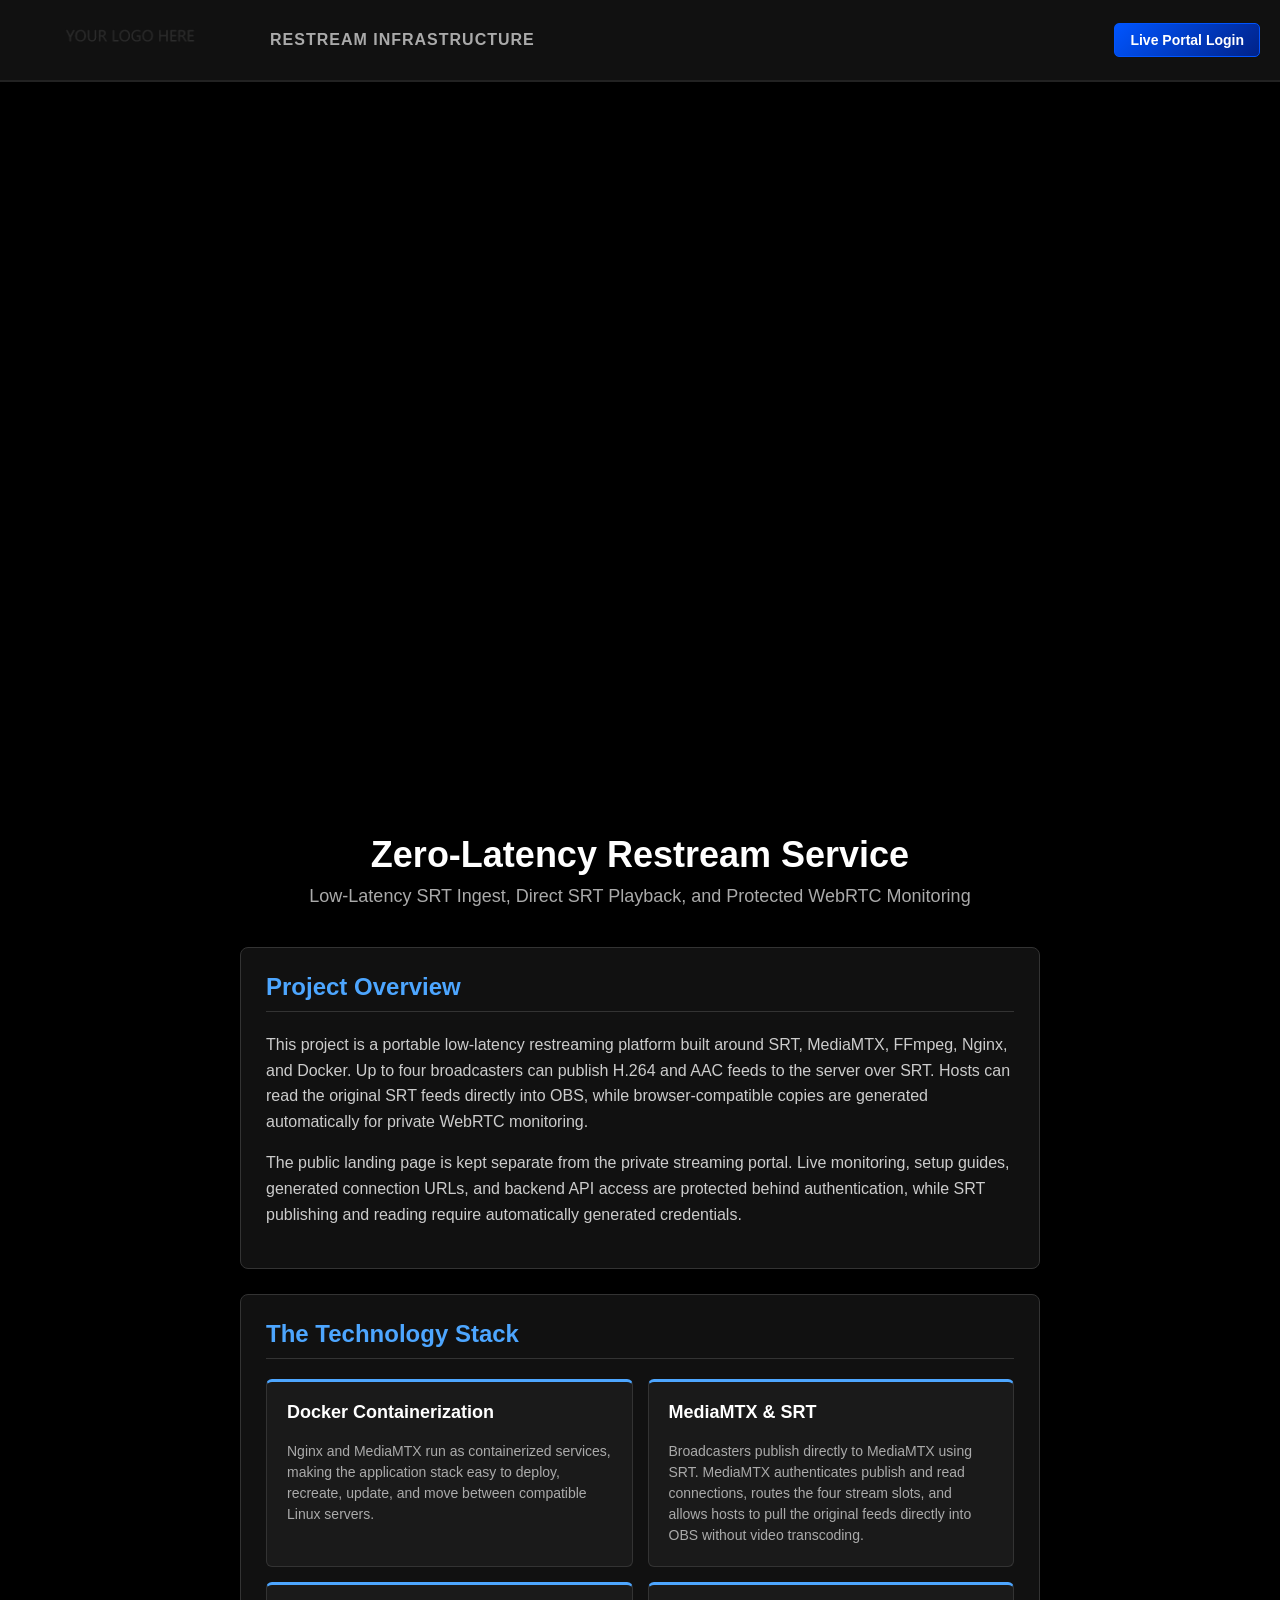
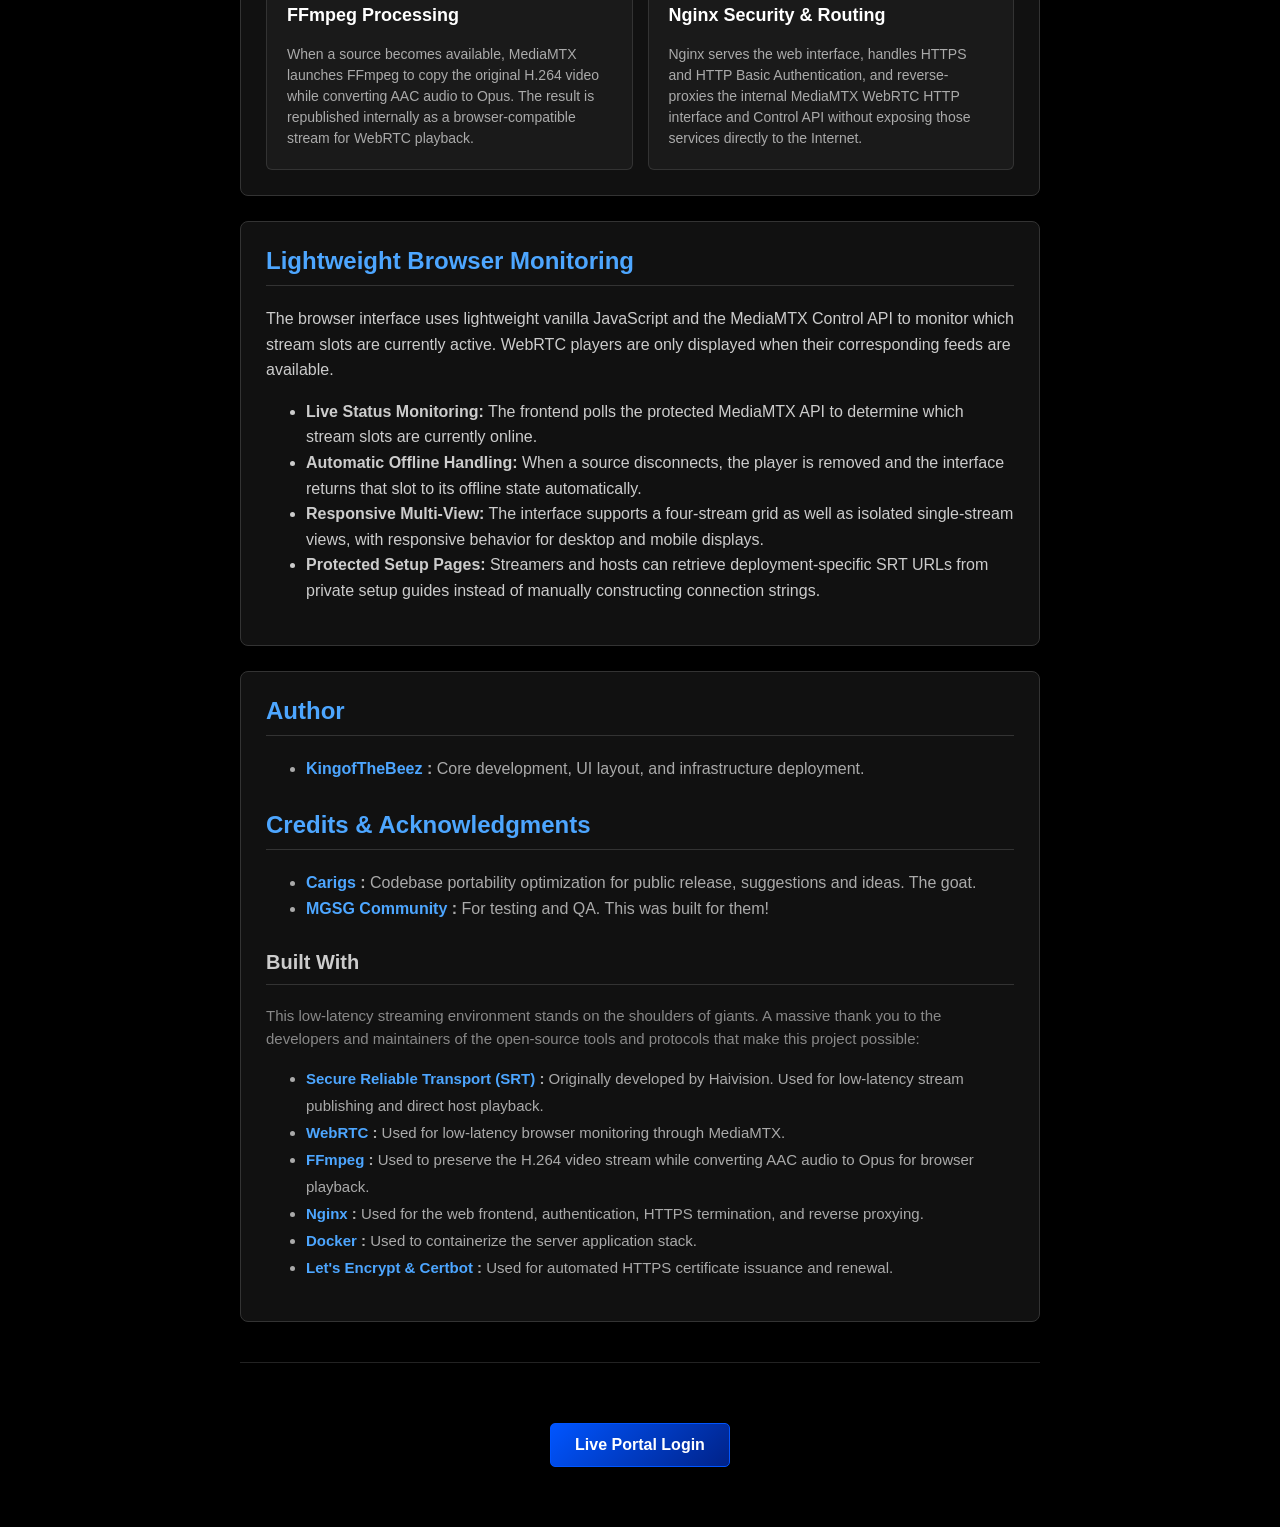
<file: web/index.html>
<!DOCTYPE html>
<html lang="en">
<head>
  <meta charset="UTF-8" />
  <meta name="viewport" content="width=device-width, initial-scale=1.0">
  <title>SRT / WebRTC Restream Service</title>
  <link rel="icon" type="image/x-icon" href="favicon.ico" />
  <link rel="stylesheet" href="style.css" />

  <style>
    .showcase-video {
      width: 100%;
      aspect-ratio: 16/9;
      background: #000;
      border: 1px solid #333;
      border-radius: 8px;
      margin-bottom: 30px;
      display: flex;
      align-items: center;
      justify-content: center;
      color: #555;
    }

    .tech-grid {
      display: grid;
      grid-template-columns: repeat(auto-fit, minmax(250px, 1fr));
      gap: 15px;
      margin-top: 20px;
    }

    .tech-card {
      background: #1a1a1a;
      padding: 20px;
      border-radius: 6px;
      border: 1px solid #333;
      border-top: 3px solid #4da6ff;
    }

    .tech-card h3 {
      margin-top: 0;
      color: #ffffff;
      font-size: 18px;
    }

    .tech-card p {
      color: #aaaaaa;
      font-size: 14px;
      line-height: 1.5;
      margin-bottom: 0;
    }

    .modal-overlay {
      position: fixed;
      top: 0;
      left: 0;
      width: 100%;
      height: 100%;
      background: rgba(0, 0, 0, 0.85);
      z-index: 1000;
      display: none;
      align-items: center;
      justify-content: center;
    }

    .modal-content {
      background: #111;
      padding: 30px;
      border-radius: 8px;
      border: 1px solid #333;
      max-width: 450px;
      text-align: center;
      box-shadow: 0 10px 30px rgba(0, 0, 0, 0.8);
      border-top: 4px solid #0055ff;
    }

    .modal-content h3 {
      margin-top: 0;
      color: #ffffff;
      font-size: 22px;
    }

    .modal-actions {
      margin-top: 25px;
      display: flex;
      justify-content: center;
      gap: 15px;
    }
  </style>
</head>

<body>
  <header>
    <div class="left-nav">
      <img src="logo.png" alt="Stream Logo" class="logo" />
      <span style="color: #aaaaaa; font-weight: bold; letter-spacing: 1px; margin-left: 10px;">
        RESTREAM INFRASTRUCTURE
      </span>
    </div>

    <div class="right-nav">
      <button
        onclick="showLoginModal()"
        class="nav-button host-btn"
        style="cursor: pointer;"
      >
        Live Portal Login
      </button>
    </div>
  </header>

  <div
    style="
      width: 95%;
      max-width: 1320px;
      margin: 40px auto;
      border-radius: 8px;
      overflow: hidden;
      box-shadow: 0 10px 25px rgba(0, 0, 0, 0.5);
      font-size: 0;
      background: transparent;
    "
  >
    <video
      autoplay
      loop
      muted
      playsinline
      style="
        width: 100%;
        height: auto;
        display: block;
        margin: 0;
        padding: 0;
        pointer-events: none;
        border: none;
      "
    >
      <source src="showcase.mp4" type="video/mp4">
    </video>
  </div>

  <div class="guide-container">
    <h1>Zero-Latency Restream Service</h1>

    <div class="subtitle">
      Low-Latency SRT Ingest, Direct SRT Playback, and Protected WebRTC Monitoring
    </div>

    <div class="guide-section">
      <h2>Project Overview</h2>

      <p style="color: #cccccc; line-height: 1.6;">
        This project is a portable low-latency restreaming platform built around
        SRT, MediaMTX, FFmpeg, Nginx, and Docker. Up to four broadcasters can
        publish H.264 and AAC feeds to the server over SRT. Hosts can read the
        original SRT feeds directly into OBS, while browser-compatible copies
        are generated automatically for private WebRTC monitoring.
      </p>

      <p style="color: #cccccc; line-height: 1.6;">
        The public landing page is kept separate from the private streaming
        portal. Live monitoring, setup guides, generated connection URLs, and
        backend API access are protected behind authentication, while SRT
        publishing and reading require automatically generated credentials.
      </p>
    </div>

    <div class="guide-section">
      <h2>The Technology Stack</h2>

      <div class="tech-grid">
        <div class="tech-card">
          <h3>Docker Containerization</h3>
          <p>
            Nginx and MediaMTX run as containerized services, making the
            application stack easy to deploy, recreate, update, and move
            between compatible Linux servers.
          </p>
        </div>

        <div class="tech-card">
          <h3>MediaMTX & SRT</h3>
          <p>
            Broadcasters publish directly to MediaMTX using SRT. MediaMTX
            authenticates publish and read connections, routes the four stream
            slots, and allows hosts to pull the original feeds directly into
            OBS without video transcoding.
          </p>
        </div>

        <div class="tech-card">
          <h3>FFmpeg Processing</h3>
          <p>
            When a source becomes available, MediaMTX launches FFmpeg to copy
            the original H.264 video while converting AAC audio to Opus. The
            result is republished internally as a browser-compatible stream
            for WebRTC playback.
          </p>
        </div>

        <div class="tech-card">
          <h3>Nginx Security & Routing</h3>
          <p>
            Nginx serves the web interface, handles HTTPS and HTTP Basic
            Authentication, and reverse-proxies the internal MediaMTX WebRTC
            HTTP interface and Control API without exposing those services
            directly to the Internet.
          </p>
        </div>
      </div>
    </div>

    <div class="guide-section">
      <h2>Lightweight Browser Monitoring</h2>

      <p style="color: #cccccc; line-height: 1.6;">
        The browser interface uses lightweight vanilla JavaScript and the
        MediaMTX Control API to monitor which stream slots are currently active.
        WebRTC players are only displayed when their corresponding feeds are
        available.
      </p>

      <ul style="color: #cccccc; line-height: 1.6;">
        <li>
          <strong>Live Status Monitoring:</strong>
          The frontend polls the protected MediaMTX API to determine which
          stream slots are currently online.
        </li>

        <li>
          <strong>Automatic Offline Handling:</strong>
          When a source disconnects, the player is removed and the interface
          returns that slot to its offline state automatically.
        </li>

        <li>
          <strong>Responsive Multi-View:</strong>
          The interface supports a four-stream grid as well as isolated
          single-stream views, with responsive behavior for desktop and mobile
          displays.
        </li>

        <li>
          <strong>Protected Setup Pages:</strong>
          Streamers and hosts can retrieve deployment-specific SRT URLs from
          private setup guides instead of manually constructing connection
          strings.
        </li>
      </ul>
    </div>

    <div class="guide-section">
      <h2 style="color: #4da6ff;">Author</h2>

      <ul style="color: #aaaaaa; line-height: 1.6; margin-bottom: 30px;">
        <li>
          <strong>
            <a
              href="https://gitlab.com/AlecBaldwin69"
              target="_blank"
              style="color: #4da6ff; text-decoration: none;"
            >
              KingofTheBeez
            </a>:
          </strong>
          Core development, UI layout, and infrastructure deployment.
        </li>
      </ul>

      <h2 style="color: #4da6ff;">Credits & Acknowledgments</h2>

      <ul style="color: #aaaaaa; line-height: 1.6; margin-bottom: 30px;">
        <li>
          <strong>
            <a
              href="https://gitlab.com/mcarigs"
              target="_blank"
              style="color: #4da6ff; text-decoration: none;"
            >
              Carigs
            </a>:
          </strong>
          Codebase portability optimization for public release, suggestions
          and ideas. The goat.
        </li>

        <li>
          <strong>
            <a
              href="https://discord.gg/hhNAaSP8eN"
              target="_blank"
              style="color: #4da6ff; text-decoration: none;"
            >
              MGSG Community
            </a>:
          </strong>
          For testing and QA. This was built for them!
        </li>
      </ul>

      <h3
        style="
          color: #cccccc;
          margin-top: 30px;
          font-size: 20px;
          border-bottom: 1px solid #333;
          padding-bottom: 10px;
        "
      >
        Built With
      </h3>

      <p style="color: #888; font-size: 15px; line-height: 1.5;">
        This low-latency streaming environment stands on the shoulders of
        giants. A massive thank you to the developers and maintainers of the
        open-source tools and protocols that make this project possible:
      </p>

      <ul style="color: #aaaaaa; line-height: 1.8; font-size: 15px;">
        <li>
          <strong>
            <a
              href="https://www.srtalliance.org/"
              target="_blank"
              style="color: #4da6ff; text-decoration: none;"
            >
              Secure Reliable Transport (SRT)
            </a>:
          </strong>
          Originally developed by Haivision. Used for low-latency stream
          publishing and direct host playback.
        </li>

        <li>
          <strong>
            <a
              href="https://webrtc.org/"
              target="_blank"
              style="color: #4da6ff; text-decoration: none;"
            >
              WebRTC
            </a>:
          </strong>
          Used for low-latency browser monitoring through MediaMTX.
        </li>

        <li>
          <strong>
            <a
              href="https://ffmpeg.org/"
              target="_blank"
              style="color: #4da6ff; text-decoration: none;"
            >
              FFmpeg
            </a>:
          </strong>
          Used to preserve the H.264 video stream while converting AAC audio
          to Opus for browser playback.
        </li>

        <li>
          <strong>
            <a
              href="https://nginx.org/"
              target="_blank"
              style="color: #4da6ff; text-decoration: none;"
            >
              Nginx
            </a>:
          </strong>
          Used for the web frontend, authentication, HTTPS termination, and
          reverse proxying.
        </li>

        <li>
          <strong>
            <a
              href="https://www.docker.com/"
              target="_blank"
              style="color: #4da6ff; text-decoration: none;"
            >
              Docker
            </a>:
          </strong>
          Used to containerize the server application stack.
        </li>

        <li>
          <strong>
            <a
              href="https://letsencrypt.org/"
              target="_blank"
              style="color: #4da6ff; text-decoration: none;"
            >
              Let's Encrypt & Certbot
            </a>:
          </strong>
          Used for automated HTTPS certificate issuance and renewal.
        </li>
      </ul>
    </div>

    <footer
      style="
        text-align: center;
        padding: 60px 20px 20px;
        border-top: 1px solid #222;
        margin-top: 40px;
      "
    >
      <button
        onclick="showLoginModal()"
        class="nav-button host-btn"
        style="padding: 12px 24px; font-size: 16px; cursor: pointer;"
      >
        Live Portal Login
      </button>
    </footer>
  </div>

  <div id="loginModal" class="modal-overlay">
    <div class="modal-content">
      <h3>Authentication Required</h3>

      <p style="color: #cccccc; line-height: 1.5;">
        The private portal contains the live WebRTC viewer, host and streamer
        setup guides, and deployment-specific connection information.
        Authentication is required to continue.
      </p>

      <p
        style="
          color: #4da6ff;
          font-weight: bold;
          margin: 20px 0;
          padding: 15px;
          background: rgba(0, 85, 255, 0.1);
          border-radius: 6px;
          border: 1px solid #0055ff;
        "
      >
        Please contact the server administrator for credentials.
      </p>

      <div class="modal-actions">
        <button
          onclick="closeModal()"
          class="nav-button"
          style="cursor: pointer;"
        >
          Cancel
        </button>

        <a href="live.html" class="nav-button host-btn">
          Proceed to Login
        </a>
      </div>
    </div>
  </div>

  <script>
    function showLoginModal() {
      document.getElementById("loginModal").style.display = "flex";
    }

    function closeModal() {
      document.getElementById("loginModal").style.display = "none";
    }
  </script>
</body>
</html>
</file>
<file: web/style.css>
/* page layout */
body {
  margin: 0; padding: 0; display: flex; flex-direction: column;
  min-height: 100vh; background-color: #000000;
  font-family: 'Segoe UI', Tahoma, Geneva, Verdana, sans-serif; color: #ffffff;
}

/* header */
header {
  display: flex; justify-content: space-between; align-items: center;
  padding: 10px 20px; background-color: #111111;
  border-bottom: 2px solid #222222; position: relative; 
  height: 60px; z-index: 100;
}
.logo { width: 220px; height: auto; margin-right: 10px; }

.left-nav, .right-nav { display: flex; align-items: center; gap: 10px; }

/* buttons */
.nav-button {
  background-color: #333333; color: #ffffff; text-decoration: none;
  padding: 8px 15px; border-radius: 5px; font-size: 14px; font-weight: bold;
  transition: all 0.2s; border: 1px solid #444; cursor: pointer;
}
.nav-button:hover { background-color: #555555; }

/* pressed button state */
.nav-button.active-btn {
  background-color: #000000;
  border-color: #222;
  color: #888;
  box-shadow: inset 0 3px 6px rgba(0,0,0,0.8); /* Makes it look pressed */
}

/* guide buttons */
.host-btn { background: linear-gradient(135deg, #0055ff, #002288); border-color: #0055ff; }
.host-btn:hover { background: linear-gradient(135deg, #3377ff, #0033bb); }

.streamer-btn { background: linear-gradient(135deg, #009933, #004411); border-color: #009933; }
.streamer-btn:hover { background: linear-gradient(135deg, #00bb44, #006622); }
.admin-btn { background: linear-gradient(135deg, #cc0000, #660000); border-color: #cc0000; }
.admin-btn:hover { background: linear-gradient(135deg, #ff1a1a, #990000); }

/* video grid*/
#wrapper {
  display: grid; grid-template-columns: 1fr 1fr; grid-template-rows: 1fr 1fr;
  gap: 4px; flex-grow: 1; padding: 4px; height: calc(100vh - 80px); 
}
.video-container {
  position: relative; width: 100%; height: 100%;
  background: #1a1a1a url('offline.png') center/contain no-repeat;
}
iframe {
  position: absolute; top: 0; left: 0; width: 100%; height: 100%;
  border: none; opacity: 0; transition: opacity 0.5s ease-in-out; z-index: 1;
}
.player-label {
  position: absolute; top: 10px; left: 10px; z-index: 10;
  background: rgba(0,0,0,0.7); color: white; padding: 5px 10px;
  border-radius: 4px; font-weight: bold; pointer-events: none;
  opacity: 0; transition: opacity 0.3s ease;
}
.video-container:hover .player-label { opacity: 1; }

/* individual player */
.single-view { display: none; flex-direction: column; width: 100%; height: calc(100vh - 80px); }
#single-title {
  text-align: center; font-size: 22px; font-weight: bold;
  margin: 10px 0; letter-spacing: 2px; color: #aaaaaa;
}
.single-iframe-wrapper {
  position: relative; flex-grow: 1; width: 100%;
  background: #1a1a1a url('offline.png') center/contain no-repeat;
}

/* showcase video container */
.showcase-video {
  width: 95%;
  max-width: 1650px;
  margin: 40px auto; 
  border-radius: 8px;
  overflow: hidden; 
  box-shadow: 0px 10px 25px rgba(0,0,0,0.5); 
  font-size: 0;
}

/* guide page styling */
.guide-container { max-width: 800px; margin: 40px auto; padding: 0 20px; }
.guide-container h1 { text-align: center; font-size: 36px; margin-bottom: 10px; }
.subtitle { text-align: center; color: #aaaaaa; font-size: 18px; margin-bottom: 40px; }
.guide-section {
  background-color: #111111; padding: 25px; border-radius: 8px;
  margin-bottom: 25px; border: 1px solid #333;
}
.guide-section h2 { margin-top: 0; border-bottom: 1px solid #333; padding-bottom: 10px; color: #4da6ff; }
.split-instructions { display: flex; gap: 20px; margin-top: 20px; }
.instruction-box {
  flex: 1; background-color: #1a1a1a; padding: 15px;
  border-radius: 6px; border: 1px solid #333;
}
.instruction-box h3 { margin-top: 0; text-align: center; font-size: 18px; }
.instruction-box ul { padding-left: 20px; line-height: 1.6; }
.apply-text { text-align: center; font-weight: bold; margin-top: 25px; font-size: 18px; color: #4da6ff; }
code { background-color: #000; padding: 4px 8px; border-radius: 4px; color: #ff9d00; font-family: monospace; word-break: break-all; }

/* =========================================
   Mobile support (LMAO WHY AM I DOING THIS)
   ========================================= */
@media (max-width: 768px) {
  header {
    display: grid !important;
    grid-template-columns: repeat(4, 1fr) !important;
    gap: 8px !important;
    padding: 15px 10px !important;
    height: auto !important;
  }
  
  .left-nav, .right-nav {
    display: contents !important;
  }
  
  .logo {
    grid-column: 1 / -1 !important;
    justify-self: center !important;
    max-width: 240px !important;
    width: 100% !important;
    margin-bottom: 12px !important;
  }

  header .nav-button {
    font-size: 10px !important;
    padding: 8px 0 !important;
    margin: 0 !important;
    display: flex !important;
    align-items: center !important;
    justify-content: center !important;
  }

  #btn-game1 { grid-column: 1; grid-row: 2; }
  #btn-game2 { grid-column: 2; grid-row: 2; }
  #btn-game3 { grid-column: 3; grid-row: 2; }
  #btn-game4 { grid-column: 4; grid-row: 2; }
  
  #btn-grid { grid-column: 1; grid-row: 3; }
  .streams-btn { grid-column: 1; grid-row: 3; }
  .streamer-btn { grid-column: 2; grid-row: 3; }
  .host-btn { grid-column: 3; grid-row: 3; }
  .admin-btn { grid-column: 4; grid-row: 3; }

  #wrapper { 
    display: flex; 
    flex-direction: column !important; 
    height: auto !important; 
    padding-bottom: 20px !important; 
  }
  
  .video-container, .single-iframe-wrapper { 
    width: 100% !important; 
    aspect-ratio: 16 / 9 !important; 
    height: auto !important; 
  }
  
  .guide-container { margin: 20px 10px !important; }
  .guide-container h1 { font-size: 24px !important; }
  .split-instructions { flex-direction: column !important; gap: 15px !important; }
  #single-title { font-size: 18px !important; }
}
</file>
